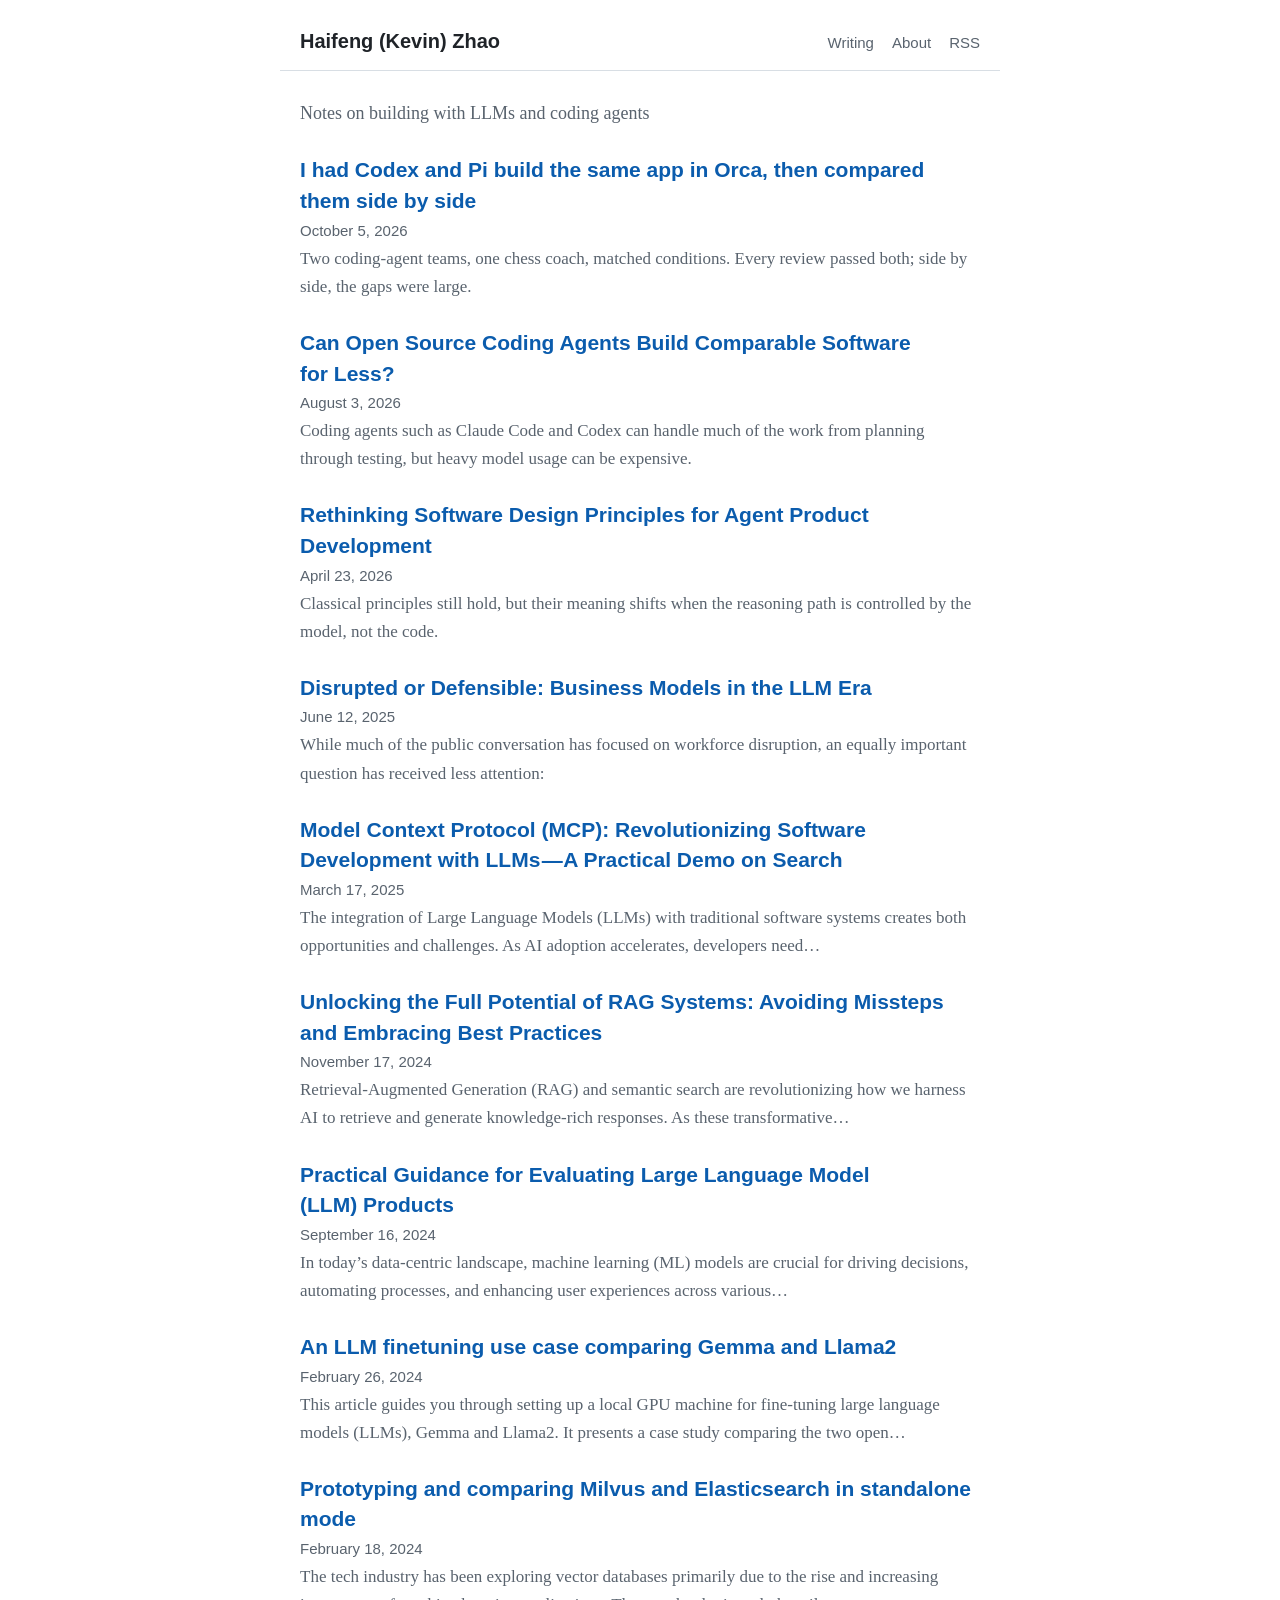
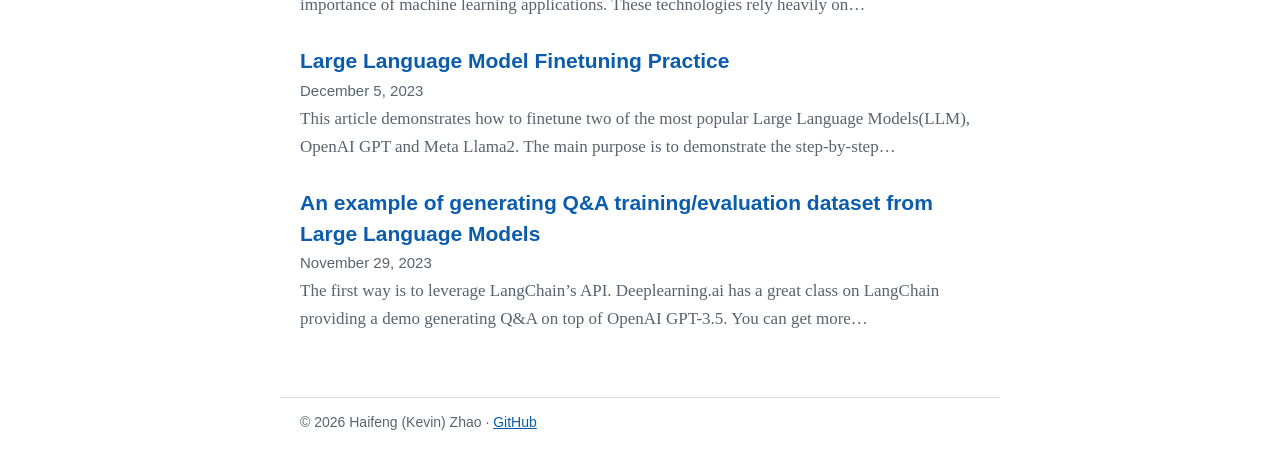
<file: docs/index.html>
<!doctype html>
<html lang="en">
<head>
<meta charset="utf-8">
<meta name="viewport" content="width=device-width, initial-scale=1">
<title>Haifeng (Kevin) Zhao</title>
<meta name="description" content="Notes on building with LLMs and coding agents">
<meta property="og:title" content="Haifeng (Kevin) Zhao">
<meta property="og:description" content="Notes on building with LLMs and coding agents">
<meta property="og:type" content="website">
<meta property="og:url" content="https://piscaries.github.io/">

<meta name="twitter:card" content="summary">
<link rel="canonical" href="https://piscaries.github.io/">
<link rel="alternate" type="application/rss+xml" title="Haifeng (Kevin) Zhao" href="/feed.xml">
<link rel="stylesheet" href="/style.css">
</head>
<body>
<header class="site"><a class="name" href="/">Haifeng (Kevin) Zhao</a><nav><a href="/">Writing</a><a href="/about/">About</a><a href="/feed.xml">RSS</a></nav></header>
<main>
<p class="tagline">Notes on building with LLMs and coding agents</p>
<ul class="posts">
<li><a href="/posts/codex-and-pi-build-the-same-app-in-orca/">I had Codex and Pi build the same app in Orca, then compared them side by side</a><span class="meta"><time datetime="2026-10-05">October 5, 2026</time></span><p>Two coding-agent teams, one chess coach, matched conditions. Every review passed both; side by side, the gaps were large.</p></li>
<li><a href="/posts/can-open-source-coding-agents-build-comparable-software-for/">Can Open Source Coding Agents Build Comparable Software for Less?</a><span class="meta"><time datetime="2026-08-03">August 3, 2026</time></span><p>Coding agents such as Claude Code and Codex can handle much of the work from planning through testing, but heavy model usage can be expensive.</p></li>
<li><a href="/posts/rethinking-software-design-principles-for-agent-product/">Rethinking Software Design Principles for Agent Product Development</a><span class="meta"><time datetime="2026-04-23">April 23, 2026</time></span><p>Classical principles still hold, but their meaning shifts when the reasoning path is controlled by the model, not the code.</p></li>
<li><a href="/posts/disrupted-or-defensible-business-models-in-the-llm-era/">Disrupted or Defensible: Business Models in the LLM Era</a><span class="meta"><time datetime="2025-06-12">June 12, 2025</time></span><p>While much of the public conversation has focused on workforce disruption, an equally important question has received less attention:</p></li>
<li><a href="/posts/model-context-protocol-mcp-revolutionizing-software/">Model Context Protocol (MCP): Revolutionizing Software Development with LLMs — A Practical Demo on Search</a><span class="meta"><time datetime="2025-03-17">March 17, 2025</time></span><p>The integration of Large Language Models (LLMs) with traditional software systems creates both opportunities and challenges. As AI adoption accelerates, developers need…</p></li>
<li><a href="/posts/unlocking-the-full-potential-of-rag-systems-avoiding/">Unlocking the Full Potential of RAG Systems: Avoiding Missteps and Embracing Best Practices</a><span class="meta"><time datetime="2024-11-17">November 17, 2024</time></span><p>Retrieval-Augmented Generation (RAG) and semantic search are revolutionizing how we harness AI to retrieve and generate knowledge-rich responses. As these transformative…</p></li>
<li><a href="/posts/practical-guidance-for-evaluating-large-language-model-llm/">Practical Guidance for Evaluating Large Language Model (LLM) Products</a><span class="meta"><time datetime="2024-09-16">September 16, 2024</time></span><p>In today’s data-centric landscape, machine learning (ML) models are crucial for driving decisions, automating processes, and enhancing user experiences across various…</p></li>
<li><a href="/posts/an-llm-finetuning-use-case-comparing-gemma-and-llama2/">An LLM finetuning use case comparing Gemma and Llama2</a><span class="meta"><time datetime="2024-02-26">February 26, 2024</time></span><p>This article guides you through setting up a local GPU machine for fine-tuning large language models (LLMs), Gemma and Llama2. It presents a case study comparing the two open…</p></li>
<li><a href="/posts/prototyping-and-comparing-milvus-and-elasticsearch-in/">Prototyping and comparing Milvus and Elasticsearch in standalone mode</a><span class="meta"><time datetime="2024-02-18">February 18, 2024</time></span><p>The tech industry has been exploring vector databases primarily due to the rise and increasing importance of machine learning applications. These technologies rely heavily on…</p></li>
<li><a href="/posts/large-language-model-finetuning-practice/">Large Language Model Finetuning Practice</a><span class="meta"><time datetime="2023-12-05">December 5, 2023</time></span><p>This article demonstrates how to finetune two of the most popular Large Language Models(LLM), OpenAI GPT and Meta Llama2. The main purpose is to demonstrate the step-by-step…</p></li>
<li><a href="/posts/an-example-of-generating-q-a-training-evaluation-dataset/">An example of generating Q&amp;A training/evaluation dataset from Large Language Models</a><span class="meta"><time datetime="2023-11-29">November 29, 2023</time></span><p>The first way is to leverage LangChain’s API. Deeplearning.ai has a great class on LangChain providing a demo generating Q&amp;A on top of OpenAI GPT-3.5. You can get more…</p></li>
</ul>
</main>
<footer class="site">© 2026 Haifeng (Kevin) Zhao · <a href="https://github.com/piscaries">GitHub</a></footer>
</body>
</html>
</file>
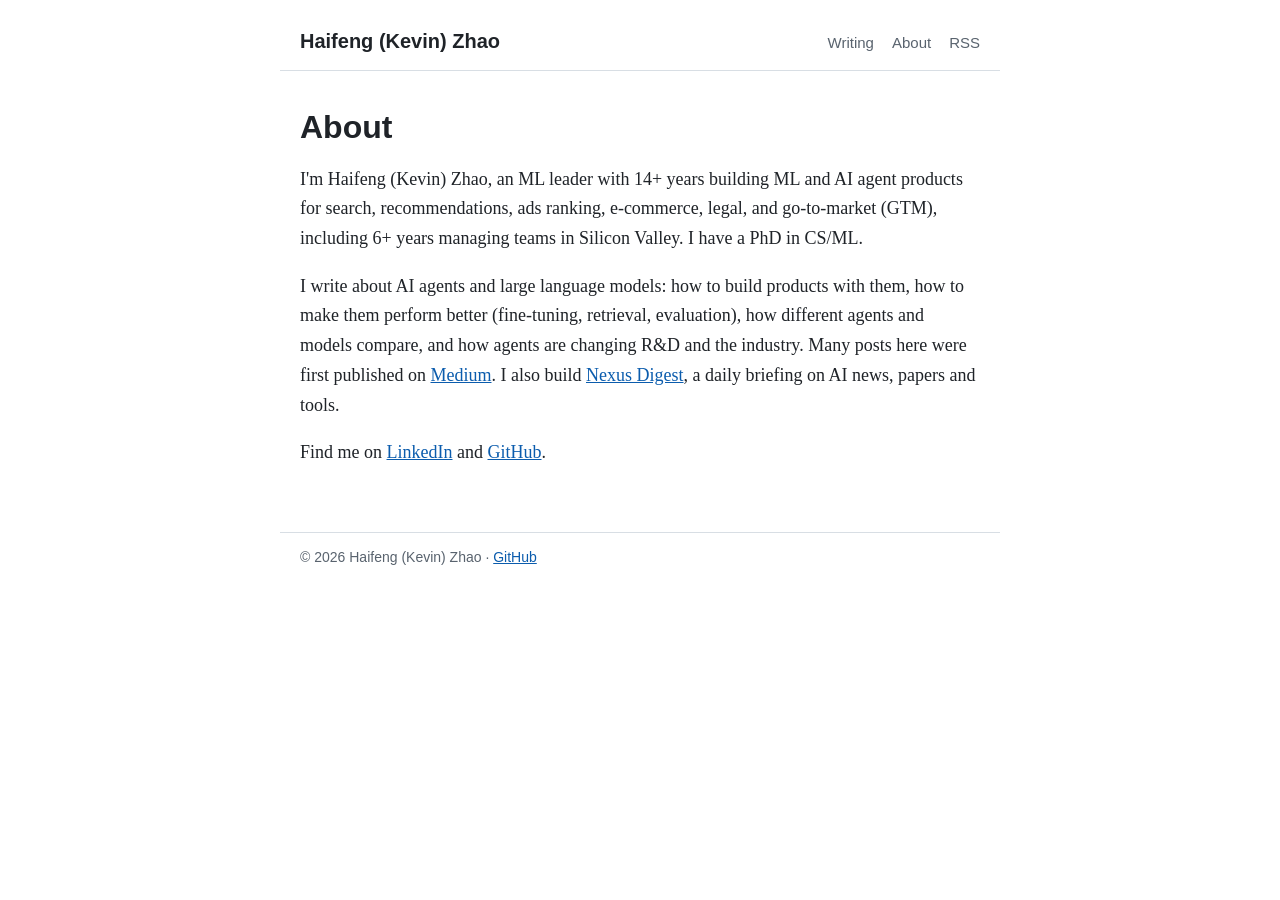
<file: docs/about/index.html>
<!doctype html>
<html lang="en">
<head>
<meta charset="utf-8">
<meta name="viewport" content="width=device-width, initial-scale=1">
<title>About · Haifeng (Kevin) Zhao</title>
<meta name="description" content="Notes on building with LLMs and coding agents">
<meta property="og:title" content="About · Haifeng (Kevin) Zhao">
<meta property="og:description" content="Notes on building with LLMs and coding agents">
<meta property="og:type" content="website">
<meta property="og:url" content="https://piscaries.github.io/about/">

<meta name="twitter:card" content="summary">
<link rel="canonical" href="https://piscaries.github.io/about/">
<link rel="alternate" type="application/rss+xml" title="Haifeng (Kevin) Zhao" href="/feed.xml">
<link rel="stylesheet" href="/style.css">
</head>
<body>
<header class="site"><a class="name" href="/">Haifeng (Kevin) Zhao</a><nav><a href="/">Writing</a><a href="/about/">About</a><a href="/feed.xml">RSS</a></nav></header>
<main>
<article><h1 id="about">About</h1>
<p>I'm Haifeng (Kevin) Zhao, an ML leader with 14+ years building ML and
AI agent products for search, recommendations, ads ranking, e-commerce,
legal, and go-to-market (GTM), including 6+ years managing teams in
Silicon Valley. I have a PhD in CS/ML.</p>
<p>I write about AI agents and large language models: how to build
products with them, how to make them perform better (fine-tuning,
retrieval, evaluation), how different agents and models compare, and how
agents are changing R&amp;D and the industry. Many posts here were first
published on <a href="https://medium.com/@piscaries">Medium</a>. I also
build <a href="https://nexusdigest.ai">Nexus Digest</a>, a daily
briefing on AI news, papers and tools.</p>
<p>Find me on <a
href="https://www.linkedin.com/in/haifengzhao/">LinkedIn</a> and <a
href="https://github.com/piscaries">GitHub</a>.</p>
</article>
</main>
<footer class="site">© 2026 Haifeng (Kevin) Zhao · <a href="https://github.com/piscaries">GitHub</a></footer>
</body>
</html>
</file>
<file: style.css>
:root {
  --text: #1f2328;
  --muted: #59636e;
  --accent: #0b5cad;
  --rule: #d8dee4;
  --code-bg: #f6f8fa;
  --bg: #ffffff;
}
@media (prefers-color-scheme: dark) {
  :root {
    --text: #e6edf3;
    --muted: #9198a1;
    --accent: #6cb6ff;
    --rule: #30363d;
    --code-bg: #161b22;
    --bg: #0d1117;
  }
}
* { box-sizing: border-box; }
html { -webkit-text-size-adjust: 100%; }
body {
  margin: 0;
  background: var(--bg);
  color: var(--text);
  font: 18px/1.65 Charter, "Iowan Old Style", Georgia, serif;
}
header.site, main, footer.site { max-width: 720px; margin: 0 auto; padding: 0 20px; }
header.site { display: flex; justify-content: space-between; align-items: baseline; flex-wrap: wrap; gap: 8px; padding-top: 28px; padding-bottom: 12px; border-bottom: 1px solid var(--rule); }
header.site .name { font: 600 20px/1.2 -apple-system, BlinkMacSystemFont, "Segoe UI", sans-serif; color: var(--text); text-decoration: none; }
header.site nav a { margin-left: 18px; font: 15px -apple-system, BlinkMacSystemFont, "Segoe UI", sans-serif; color: var(--muted); text-decoration: none; }
header.site nav a:first-child { margin-left: 0; }
footer.site { margin-top: 64px; padding-top: 16px; padding-bottom: 40px; border-top: 1px solid var(--rule); color: var(--muted); font: 14px -apple-system, BlinkMacSystemFont, "Segoe UI", sans-serif; }
a { color: var(--accent); }
h1, h2, h3 { font-family: -apple-system, BlinkMacSystemFont, "Segoe UI", sans-serif; line-height: 1.25; }
h1 { font-size: 32px; margin: 36px 0 8px; }
h2 { font-size: 24px; margin-top: 44px; }
h3 { font-size: 20px; margin-top: 32px; }
.meta { color: var(--muted); font: 15px -apple-system, BlinkMacSystemFont, "Segoe UI", sans-serif; }
.note { color: var(--muted); font-size: 16px; border-left: 3px solid var(--rule); padding-left: 12px; }
.tagline { color: var(--muted); margin-top: 28px; }
ul.posts { list-style: none; padding: 0; }
ul.posts li { margin: 28px 0; }
ul.posts li > a { font: 600 21px/1.3 -apple-system, BlinkMacSystemFont, "Segoe UI", sans-serif; text-decoration: none; }
ul.posts .meta { display: block; margin-top: 4px; }
ul.posts p { margin: 6px 0 0; color: var(--muted); font-size: 17px; }
img { max-width: 100%; height: auto; display: block; margin: 24px auto 8px; border-radius: 4px; }
img + em, p > em:only-child { display: block; text-align: center; color: var(--muted); font-size: 15px; }
blockquote { margin: 20px 0; padding-left: 16px; border-left: 3px solid var(--rule); color: var(--muted); }
code { font: 0.88em ui-monospace, SFMono-Regular, Menlo, monospace; background: var(--code-bg); padding: 0.1em 0.3em; border-radius: 4px; }
pre { background: var(--code-bg); padding: 14px 16px; overflow-x: auto; border-radius: 6px; line-height: 1.45; }
pre code { background: none; padding: 0; font-size: 14px; }
table { border-collapse: collapse; width: 100%; margin: 20px 0; font: 15px/1.45 -apple-system, BlinkMacSystemFont, "Segoe UI", sans-serif; display: block; overflow-x: auto; }
th, td { border: 1px solid var(--rule); padding: 6px 10px; text-align: left; vertical-align: top; }
th { background: var(--code-bg); }
hr { border: 0; border-top: 1px solid var(--rule); margin: 36px 0; }
.back { margin-top: 48px; }
</file>
